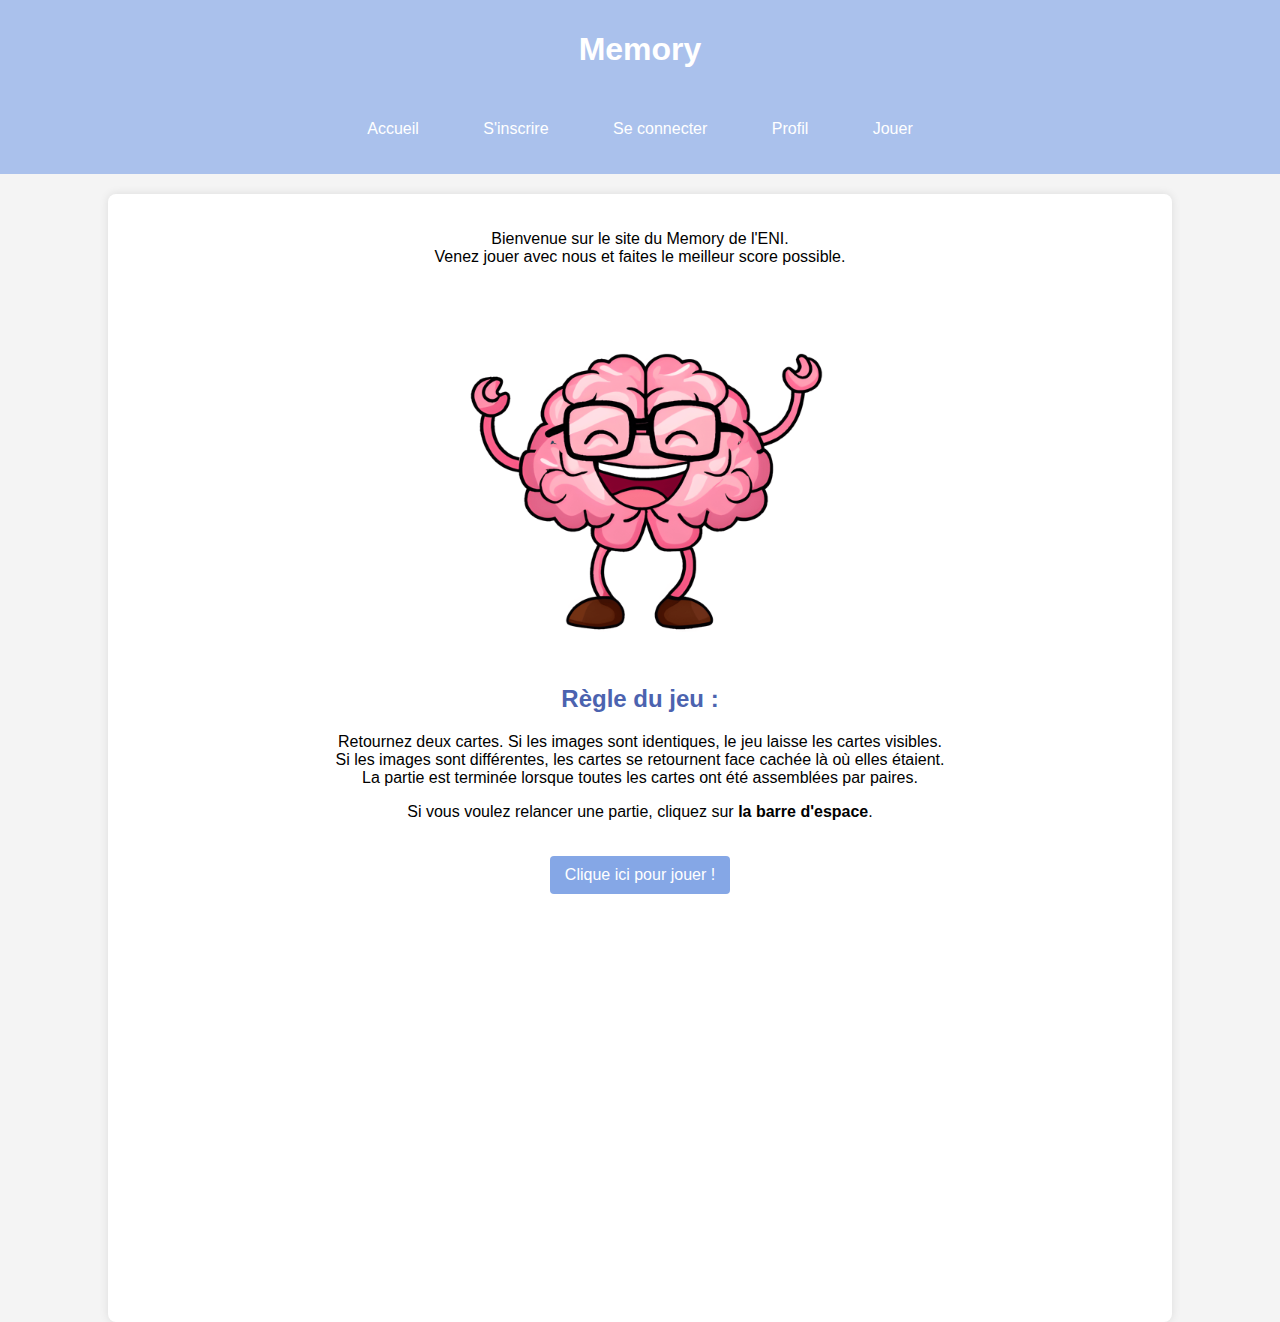
<file: index.html>
<!DOCTYPE html>
<html lang="en">
  <head>
    <meta charset="UTF-8" />
    <meta name="viewport" content="width=device-width, initial-scale=1.0" />
    <link rel="stylesheet" href="css/style.css" />
    <title>Jeu de memory</title>
  </head>
  <body>
    <header>
      <h1>Memory</h1>
      <nav class="menu">
        <ul>
          <li><a href="index.html">Accueil</a></li>
          <li><a href="sign-up.html">S'inscrire</a></li>
          <li><a href="log-in.html">Se connecter</a></li>
          <li><a href="profile.html">Profil</a></li>
          <li><a href="game.html">Jouer</a></li>
        </ul>
      </nav>
    </header>
    <main>
      <p>
        Bienvenue sur le site du Memory de l'ENI. <br />
        Venez jouer avec nous et faites le meilleur score possible.
      </p>
      <div id="brain">
        <img src="images/Cute-Brain-Cartoon-74529346-1.png" alt="brain" />
      </div>

      <h2>Règle du jeu :</h2>
      <p>
        Retournez deux cartes. Si les images sont identiques, le jeu laisse les
        cartes visibles. <br />
        Si les images sont différentes, les cartes se retournent face cachée là
        où elles étaient. <br />
        La partie est terminée lorsque toutes les cartes ont été assemblées par
        paires.
      </p>
      <p>
        Si vous voulez relancer une partie, cliquez sur
        <strong>la barre d'espace</strong>.
      </p>
      <div class="button-container">
        <a id="index-btn" href="game.html">Clique ici pour jouer !</a>
      </div>
    </main>
    <script type="module" src="js/app.js"></script>
  </body>
</html>
</file>
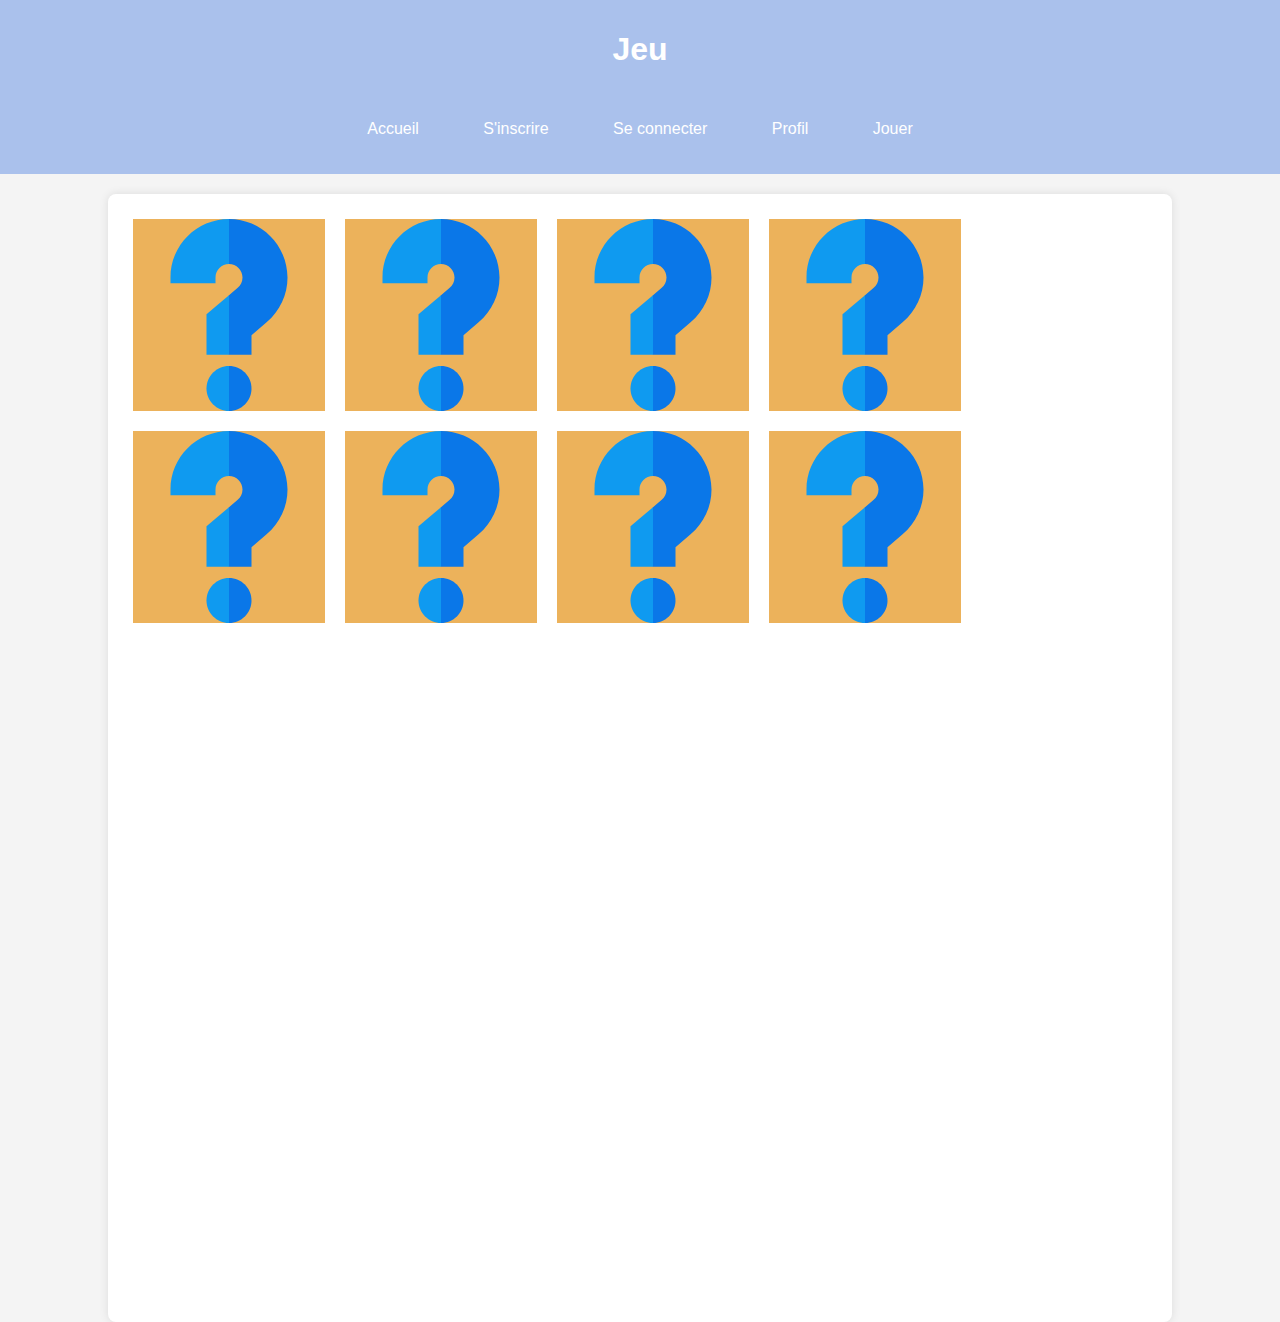
<file: game.html>
<!DOCTYPE html>
<html lang="en">
  <head>
    <meta charset="UTF-8" />
    <meta name="viewport" content="width=device-width, initial-scale=1.0" />
    <link rel="stylesheet" href="css/style.css" />
    <title>Jeu de memory</title>
  </head>
  <body>
    <header>
      <h1>Jeu</h1>
      <nav class="menu">
        <ul>
          <li><a href="index.html">Accueil</a></li>
          <li><a href="sign-up.html">S'inscrire</a></li>
          <li><a href="log-in.html">Se connecter</a></li>
          <li><a href="profile.html">Profil</a></li>
          <li><a href="game.html">Jouer</a></li>
        </ul>
      </nav>
    </header>
    <main>
      <div id="favorite-theme"></div>
      <div id="menu-deroulant"></div>
      <div id="game">
        <div id="board"></div>
        <div id="classement"></div>
      </div>
      <p id="score"></p>
    </main>
    <script type="module" src="js/app.js"></script>
  </body>
</html>
</file>
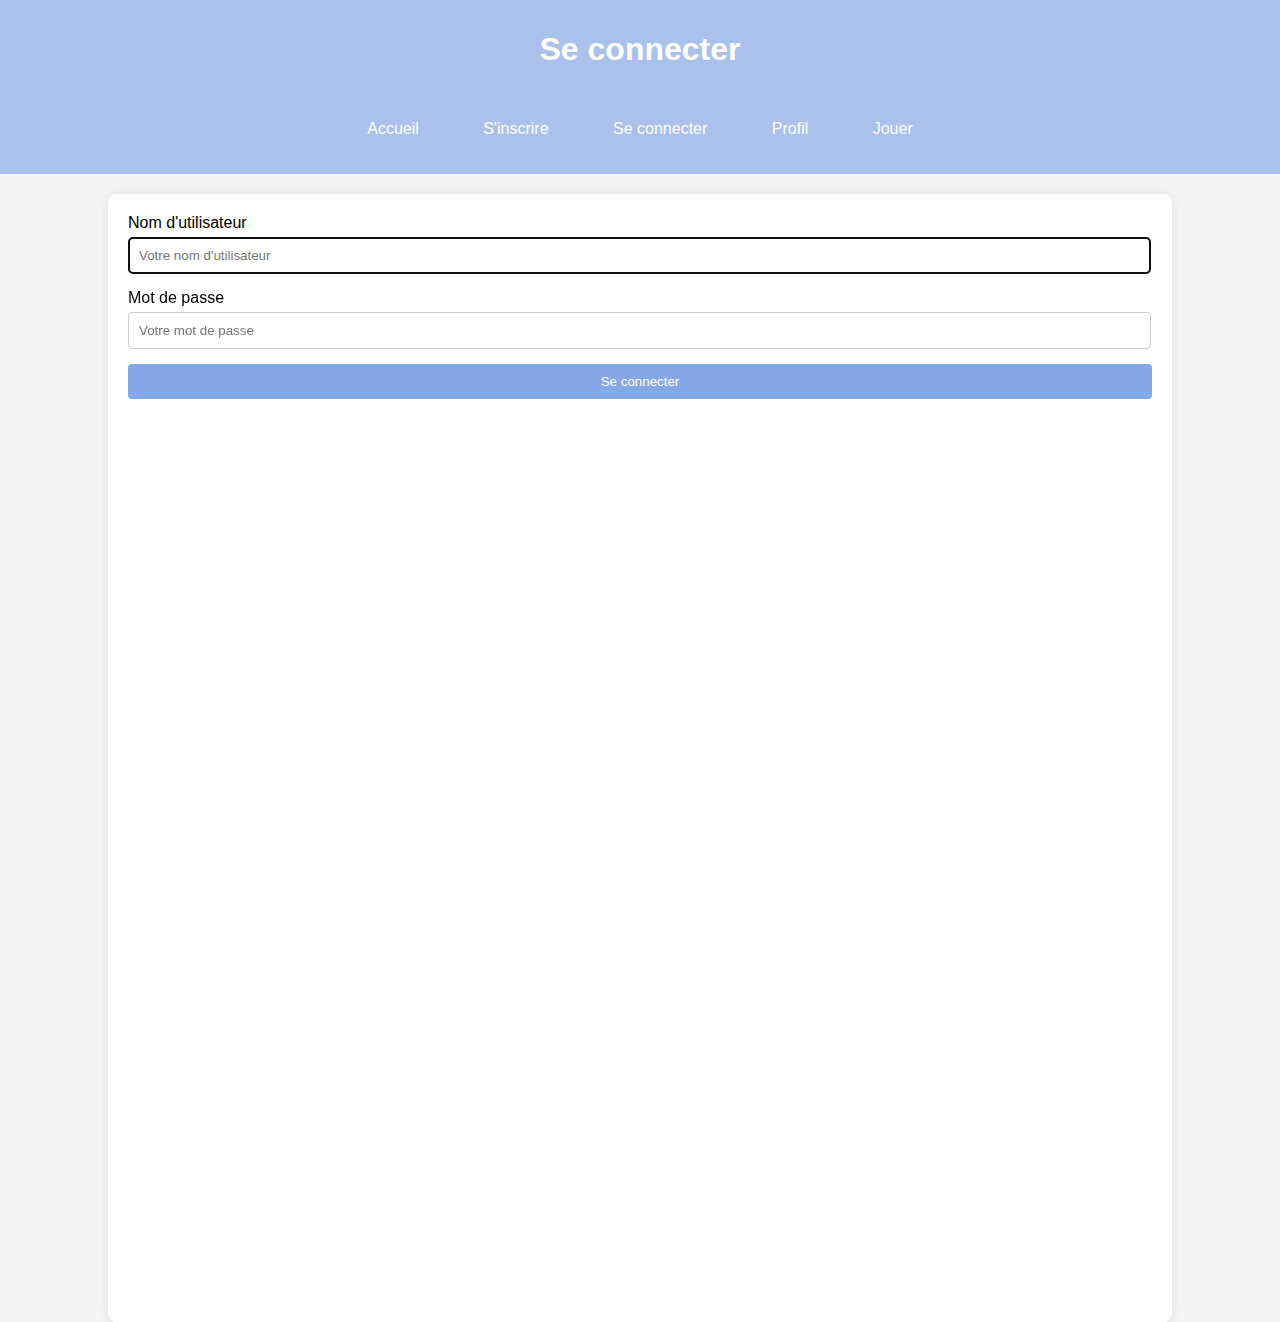
<file: log-in.html>
<!DOCTYPE html>
<html lang="en">
  <head>
    <meta charset="UTF-8" />
    <meta name="viewport" content="width=device-width, initial-scale=1.0" />
    <link rel="stylesheet" href="css/style.css" />
    <title>Jeu de memory</title>
  </head>
  <body>
    <header>
      <h1>Se connecter</h1>
      <nav class="menu">
        <ul>
          <li><a href="index.html">Accueil</a></li>
          <li><a href="sign-up.html">S'inscrire</a></li>
          <li><a href="log-in.html">Se connecter</a></li>
          <li><a href="profile.html">Profil</a></li>
          <li><a href="game.html">Jouer</a></li>
        </ul>
      </nav>
    </header>
    <main>
      <form id="logInForm">
        <div>
          <label for="username">Nom d'utilisateur</label>
          <input
            type="text"
            id="username"
            name="username"
            required
            autofocus
            placeholder="Votre nom d'utilisateur"
          />
        </div>
        <div>
          <label for="password">Mot de passe</label>
          <input
            type="password"
            id="password"
            name="password"
            required
            placeholder="Votre mot de passe"
          />
        </div>
        <button type="submit">Se connecter</button>
      </form>
      <div id="errorMessage"></div>
    </main>
    <script type="module" src="js/app.js"></script>
  </body>
</html>
</file>
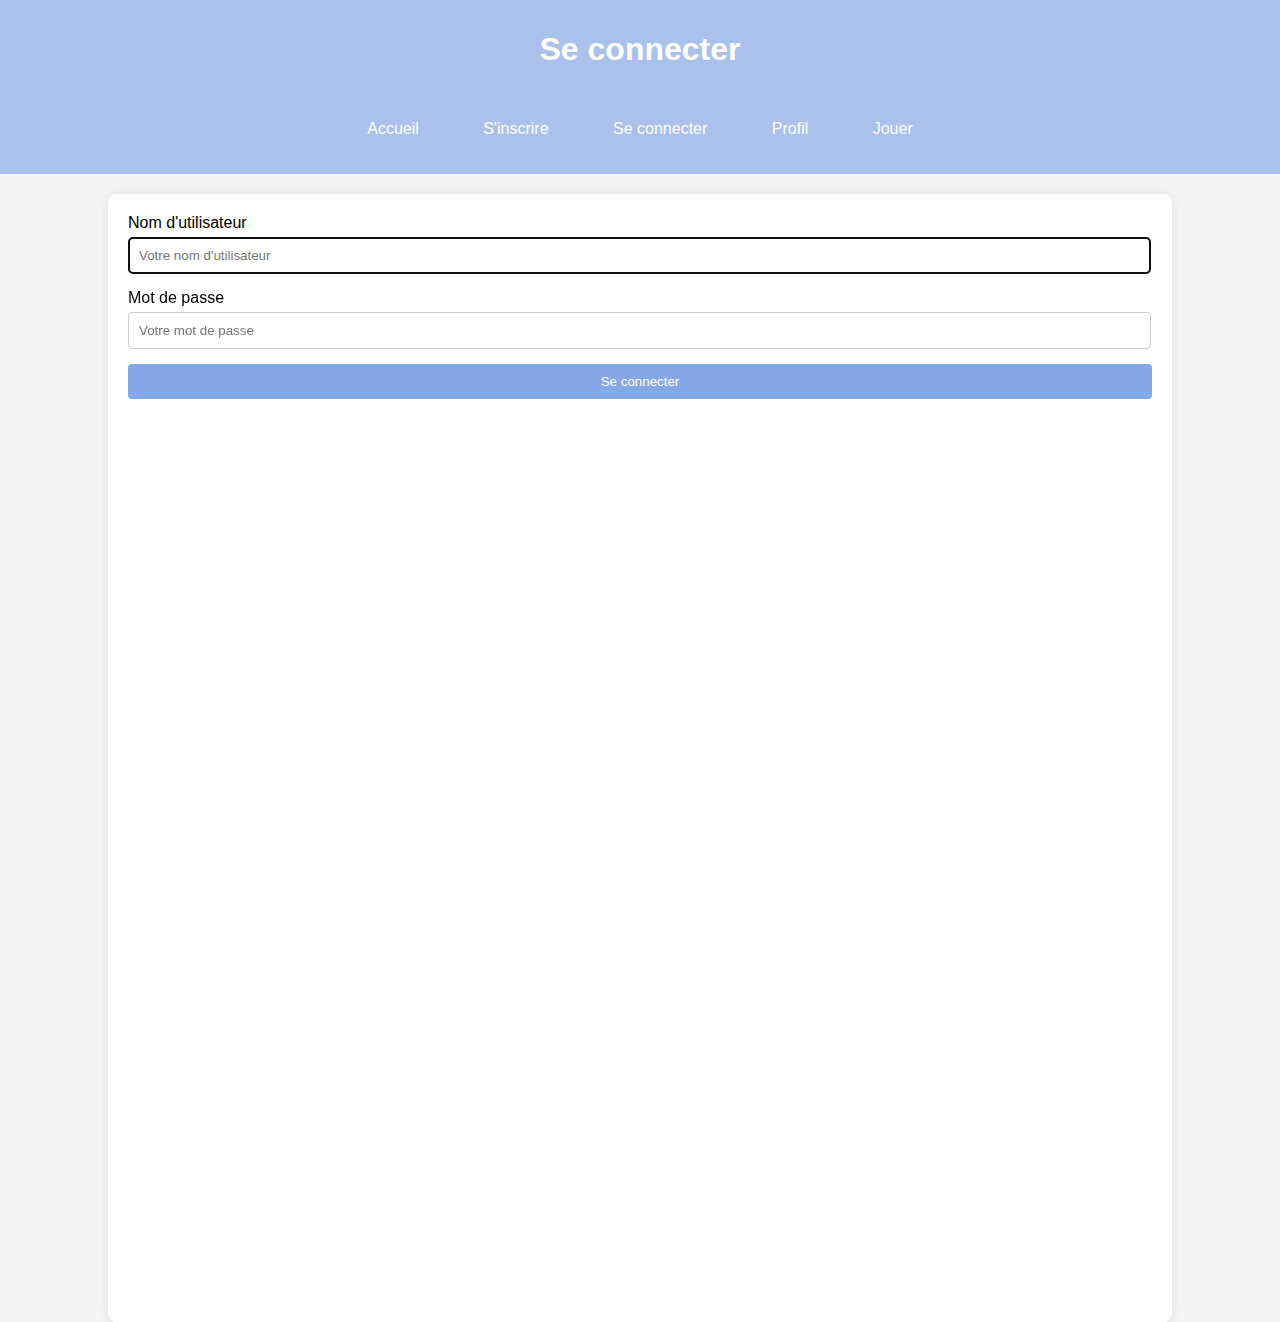
<file: sign-in.html>
<!DOCTYPE html>
<html lang="en">
  <head>
    <meta charset="UTF-8" />
    <meta name="viewport" content="width=device-width, initial-scale=1.0" />
    <link rel="stylesheet" href="css/style.css" />
    <title>Jeu de memory</title>
  </head>
  <body>
    <header>
      <h1>Se connecter</h1>
      <nav class="menu">
        <ul>
          <li><a href="index.html">Accueil</a></li>
          <li><a href="sign-up.html">S'inscrire</a></li>
          <li><a href="sign-in.html">Se connecter</a></li>
          <li><a href="profile.html">Profil</a></li>
          <li><a href="game.html">Jouer</a></li>
        </ul>
      </nav>
    </header>
    <main>
      <form id="signInForm">
        <div>
          <label for="username">Nom d'utilisateur</label>
          <input type="text" id="username" name="username" required autofocus placeholder="Votre nom d'utilisateur"/>
        </div>
        <div>
          <label for="password">Mot de passe</label>
          <input type="password" id="password" name="password" required placeholder="Votre mot de passe" />
        </div>
        <button type="submit">Se connecter</button>
      </form>
      <div id="errorMessage"></div>
    </main>
    <script type="module" src="js/app.js"></script>
  </body>
</html>
</file>
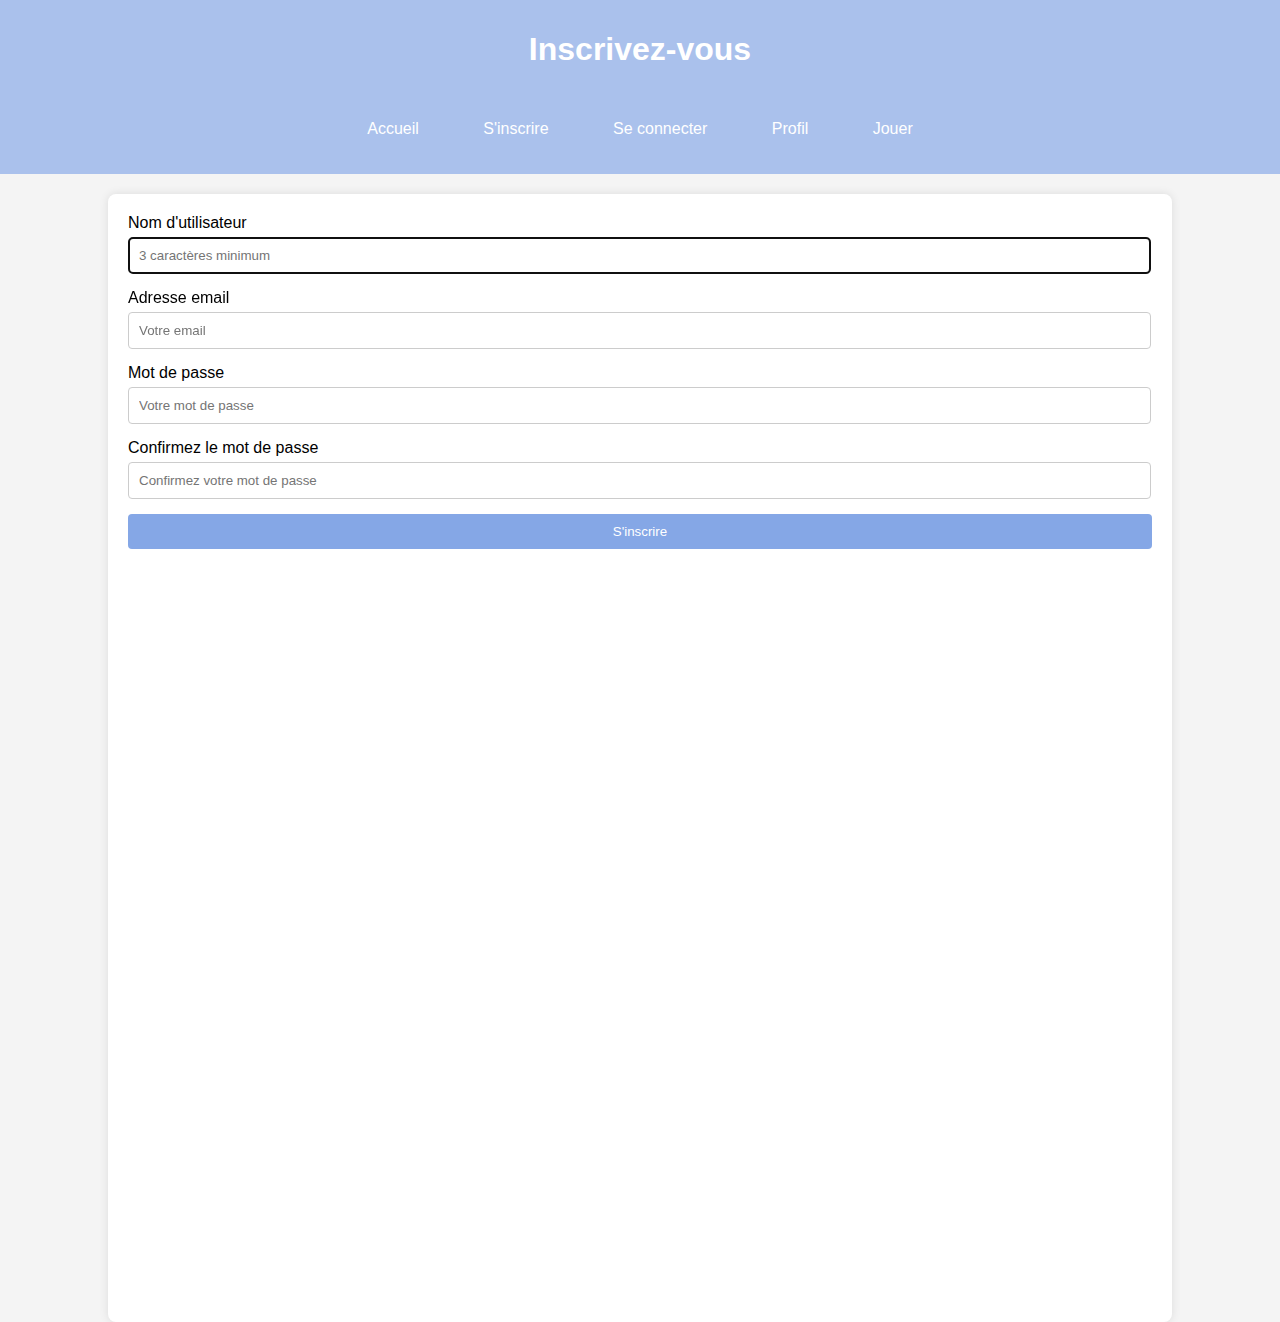
<file: sign-up.html>
<!DOCTYPE html>
<html lang="en">
  <head>
    <meta charset="UTF-8" />
    <meta name="viewport" content="width=device-width, initial-scale=1.0" />
    <link rel="stylesheet" href="css/style.css" />
    <title>Jeu de Memory</title>
  </head>
  <body>
    <header>
      <h1>Inscrivez-vous</h1>
      <nav class="menu">
        <ul>
          <li><a href="index.html">Accueil</a></li>
          <li><a href="sign-up.html">S'inscrire</a></li>
          <li><a href="log-in.html">Se connecter</a></li>
          <li><a href="profile.html">Profil</a></li>
          <li><a href="game.html">Jouer</a></li>
        </ul>
      </nav>
    </header>
    <main>
      <form id="signUpForm">
        <div>
          <label for="username">Nom d'utilisateur</label>
          <input
            type="text"
            id="username"
            name="username"
            required
            autofocus
            placeholder="3 caractères minimum"
          />
        </div>
        <div>
          <label for="email">Adresse email</label>
          <input
            type="email"
            id="email"
            name="email"
            required
            placeholder="Votre email"
          />
        </div>
        <div>
          <label for="password">Mot de passe</label>
          <input
            type="password"
            id="password"
            name="password"
            required
            placeholder="Votre mot de passe"
          />
        </div>
        <div class="message" id="message"></div>
        <div>
          <label for="confirmPassword">Confirmez le mot de passe</label>
          <input
            type="password"
            id="confirmPassword"
            name="confirmPassword"
            required
            placeholder="Confirmez votre mot de passe"
          />
        </div>
        <button type="submit">S'inscrire</button>
      </form>
      <div id="errorMessage"></div>
    </main>
    <script type="module" src="js/app.js"></script>
  </body>
</html>
</file>
<file: css/style.css>
body {
  font-family: Arial, sans-serif;
  margin: 0;
  padding: 0;
  background-color: #f4f4f4;
  height: 100vh;
}

header {
  background-color: #aac1ec;
  color: white;
  padding: 10px 0;
  text-align: center;
}

nav.menu ul {
  list-style-type: none;
  padding: 0;
}

nav.menu ul li {
  display: inline;
  margin: 0 15px;
}

nav.menu ul li a {
  text-decoration: none;
  transition: color 0.3s;
}

nav.menu ul li a:hover {
  color: #4c63af;
}

main {
  height: 85vw;
  max-width: 80vw;
  margin: 20px auto;
  background-color: white;
  padding: 20px;
  border-radius: 8px;
  box-shadow: 0 0 10px rgba(0, 0, 0, 0.1);
}

form div {
  margin-bottom: 15px;
  padding-right: 23px;
}

label {
  display: block;
  margin-bottom: 5px;
}

input[type="text"],
input[type="email"],
input[type="password"] {
  width: 100%;
  padding: 10px;
  border: 1px solid #ccc;
  border-radius: 4px;
}

button {
  background-color: #85a7e6;
  color: white;
  padding: 10px;
  border: none;
  border-radius: 4px;
  cursor: pointer;
  width: 100%;
}

button:hover {
  background-color: #85a7e6;
}

#errorMessage {
  color: red;
  margin-top: 15px;
}

main p {
  margin-bottom: 15px;
  text-align: center;
}

h2 {
  color: #4c63af;
  text-align: center;
}

a {
  display: inline-block;
  margin-top: 20px;
  padding: 10px 15px;
  color: white;
  text-decoration: none;
  border-radius: 4px;
  transition: background-color 0.3s;
}

p a {
  display: inline-block;
  margin-top: 0px;
  padding: 0px 0px;
  color: #4c63af;
  text-decoration: none;
  border-radius: 4px;
  transition: background-color 0.3s;
}

.button-container {
  display: flex;
  justify-content: center;
}

#index-btn {
  background-color: #85a7e6;
  text-align: center;
}

#index-btn:hover {
  background-color: #4c63af;
  text-align: center;
}

#game {
  display: flex;
  justify-content: space-between;
}

#classement {
  width: 350vw;
  margin-right: 350vw;
}

.grid {
  display: grid;
  grid-template-columns: repeat(4, 1fr);
  grid-template-rows: repeat(4, 1fr);
  gap: 10px;
}

.card {
  position: relative;
  transition: all 0.4s linear;
  transform-style: preserve-3d;
  margin: 5px;
  cursor: pointer;
  background-size: cover; /* Remplir la carte sans déformer l'image */
  background-attachment: fixed; /* Fixe l'image lorsqu'on fait défiler */
  background-position: center; /* Centre l'image dans la carte */
}

.card,
.back,
.front {
  width: 15vw;
  height: 15vw;
}

.back,
.front {
  position: absolute;
  width: 100%;
  height: 100%;
  backface-visibility: hidden;
}

.front {
  background: #ecb25b url("../images/question.svg") no-repeat center center /
    contain;
}

.back {
  transform: rotateY(180deg);
  background-color: none;
  background-size: contain;
  background-repeat: no-repeat;
  background-position: center center;
}

.selected {
  transform: rotateY(180deg);
}

.match {
  background-image: none;
  transform: rotateY(180deg);
}

.match .front {
  background: none !important;
}

.container {
  max-width: 600px;
  margin: auto;
  padding: 20px;
  background: #fff;
  border-radius: 5px;
  box-shadow: 0 2px 10px rgba(0, 0, 0, 0.1);
}

h1 {
  text-align: center;
}

.link {
  display: block;
  margin: 10px 0;
  text-align: center;
  color: #85a7e6;
  text-decoration: none;
}

.link:hover {
  color: #4c63af;
}

#menu-deroulant {
  text-align: center;
}

select {
  width: 100%; /* Prend toute la largeur du conteneur */
  padding: 10px; /* Ajoute un peu d'espace à l'intérieur */
  font-size: 16px; /* Taille de la police */
  border: 1px solid #ccc; /* Bordure grise */
  border-radius: 4px; /* Coins arrondis pour le select */
  margin: 10px 0; /* Marge au-dessus et en dessous */
  background-color: #fff; /* Couleur de fond */
}

#profile {
  margin-bottom: 20px; /* Marge en bas du profil */
}

#links {
  margin-top: 20px; /* Marge au-dessus des liens */
}

#brain img {
  width: 30vw;
}

#brain {
  display: flex;
  justify-content: center;
}
</file>
